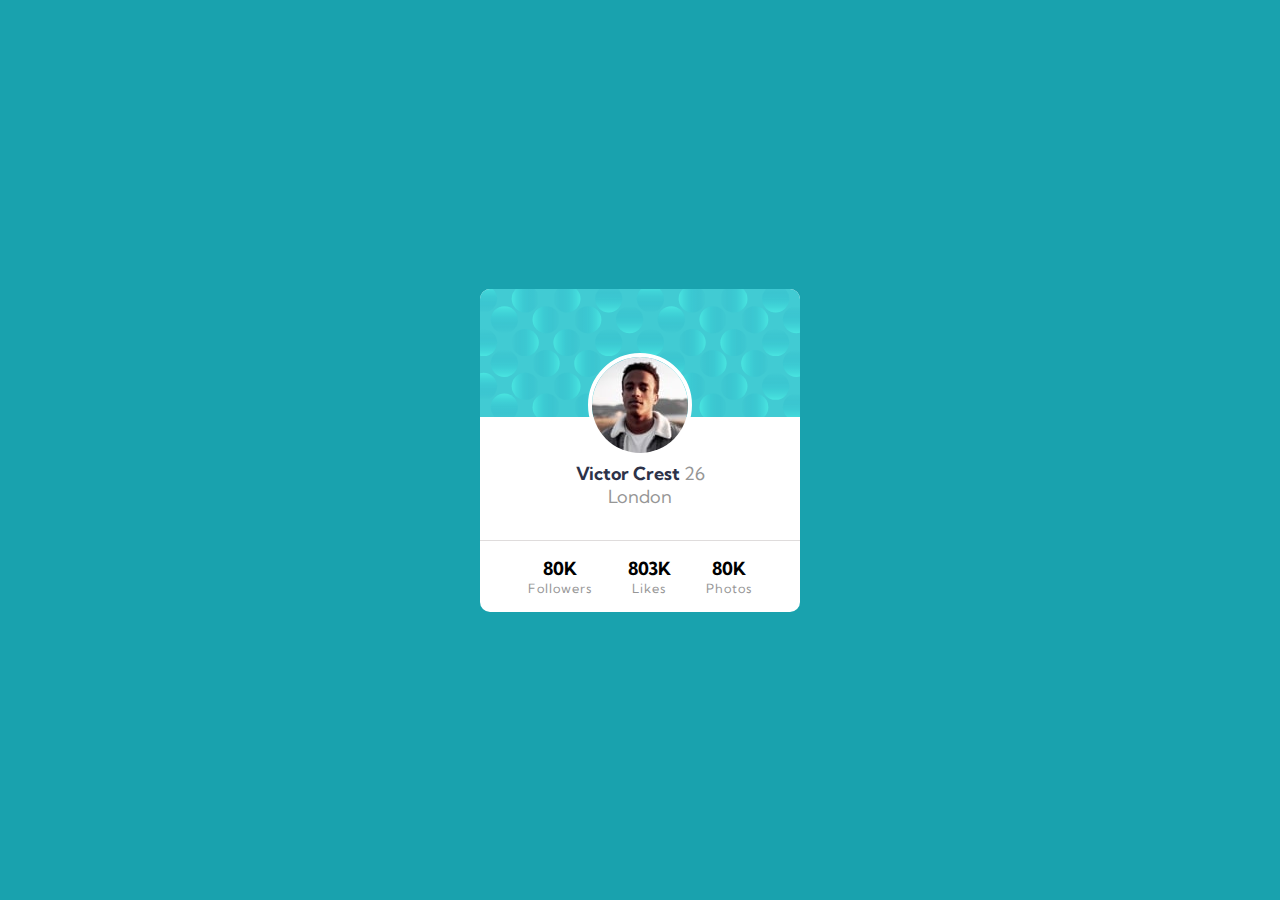
<file: index.html>
<!DOCTYPE html>
<html lang="en">
  <head>
    <meta charset="UTF-8" />
    <meta name="viewport" content="width=device-width, initial-scale=1.0" />
    <!-- displays site properly based on user's device -->

    <link
      rel="icon"
      type="image/png"
      sizes="32x32"
      href="./images/favicon-32x32.png"
    />
    <link rel="stylesheet" href="css/style.css" />
    <link rel="preconnect" href="https://fonts.googleapis.com" />
    <link rel="preconnect" href="https://fonts.gstatic.com" crossorigin />
    <link
      href="https://fonts.googleapis.com/css2?family=Kumbh+Sans:wght@400;700&display=swap"
      rel="stylesheet"
    />

    <title>Frontend Mentor | Profile card component</title>
  </head>
  <body class="page">
    <!-- <svg class="bg-top">
      <use xlink:href="images/bg-pattern-top.svg"></use>
    </svg>
    <svg class="bg-bottom">
      <use xlink:href="images/bg-pattern-bottom.svg"></use>
    </svg> -->

    <div class="container">
      <div class="card">
        <div class="card__bg">
          <img src="images/bg-pattern-card.svg" alt="sea" class="card__img" />
        </div>

        <div class="card__profile">
          <figure class="profile">
            <img
              src="images/image-victor.jpg"
              alt="profile pic"
              class="profile__pic"
            />
            <figcaption>
              <span class="profile__name">Victor Crest</span>
              <span class="profile__age">26</span>
              <span class="profile__city">London</span>
            </figcaption>
          </figure>
        </div>
        <div class="card__features">
          <div class="info__box">
            <div class="info__number">80K</div>
            <div class="info__feature">Followers</div>
          </div>
          <div class="info__box">
            <div class="info__number">803K</div>
            <div class="info__feature">Likes</div>
          </div>
          <div class="info__box">
            <div class="info__number">80K</div>
            <div class="info__feature">Photos</div>
          </div>
        </div>
      </div>
    </div>
    <!-- Victor Crest
  26
  London

  80K
  Followers

  803K
  Likes

  1.4K
  Photos -->
  </body>
</html>
</file>
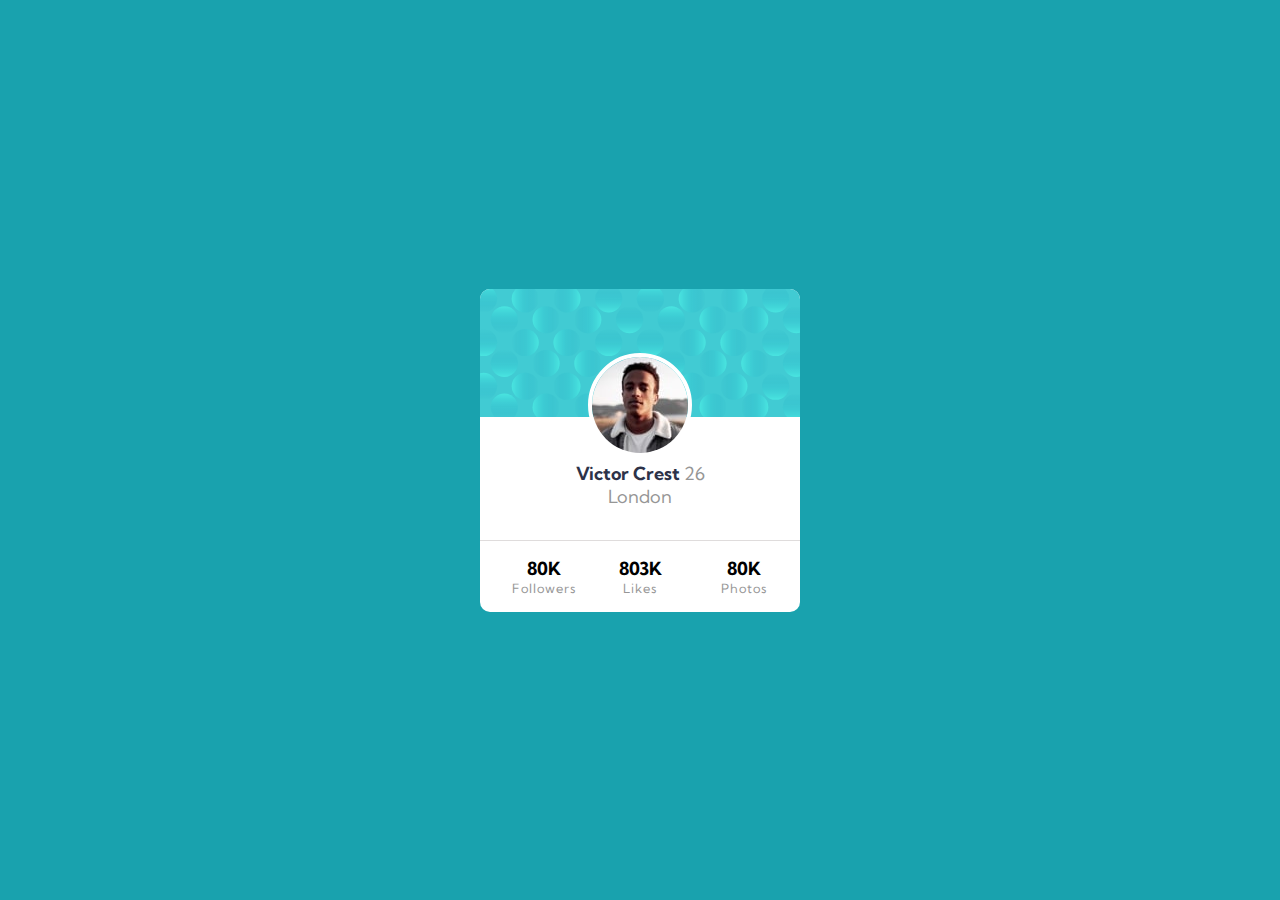
<file: index0.html>
<!DOCTYPE html>
<html lang="en">
  <head>
    <meta charset="UTF-8" />
    <meta name="viewport" content="width=device-width, initial-scale=1.0" />
    <!-- displays site properly based on user's device -->

    <link
      rel="icon"
      type="image/png"
      sizes="32x32"
      href="./images/favicon-32x32.png"
    />
    <link rel="stylesheet" href="css/style0.css" />
    <link rel="preconnect" href="https://fonts.googleapis.com" />
    <link rel="preconnect" href="https://fonts.gstatic.com" crossorigin />
    <link
      href="https://fonts.googleapis.com/css2?family=Kumbh+Sans:wght@400;700&display=swap"
      rel="stylesheet"
    />

    <title>Frontend Mentor | Profile card component</title>
  </head>
  <body class="page">
    <!-- <svg class="bg-top">
      <use xlink:href="images/bg-pattern-top.svg"></use>
    </svg>
    <svg class="bg-bottom">
      <use xlink:href="images/bg-pattern-bottom.svg"></use>
    </svg> -->

    <div class="container">
      <div class="card">
        <div class="card__bg">
          <img src="images/bg-pattern-card.svg" alt="sea" class="card__img" />
        </div>

        <div class="card__profile">
          <figure class="profile">
            <img
              src="images/image-victor.jpg"
              alt="profile pic"
              class="profile__pic"
            />
            <figcaption>
              <span class="profile__name">Victor Crest</span>
              <span class="profile__age">26</span>
              <span class="profile__city">London</span>
            </figcaption>
          </figure>
        </div>

        <div class="info__box info__box--1">
          <div class="info__number">80K</div>
          <div class="info__feature">Followers</div>
        </div>
        <div class="info__box info__box--2">
          <div class="info__number">803K</div>
          <div class="info__feature">Likes</div>
        </div>
        <div class="info__box info__box--3">
          <div class="info__number">80K</div>
          <div class="info__feature">Photos</div>
        </div>
      </div>
    </div>
    <!-- Victor Crest
  26
  London

  80K
  Followers

  803K
  Likes

  1.4K
  Photos -->
  </body>
</html>
</file>
<file: css/style.css>
*,
*::before,
*::after {
  margin: 0;
  padding: 0;
  box-sizing: inherit;
}

body {
  font-size: 1.125rem;
  font-family: "Kumbh Sans", sans-serif;
  background-color: hsl(185, 75%, 39%);
  min-height: 100vh;
  /* height: 100vh; */
}

.page {
  display: grid;
  place-items: center;
}

img {
  max-width: 100%;
  display: block;
}

.container {
  max-width: 20rem;
}

@media (max-width: 340px) {
  .container {
    max-width: 15rem;
  }
}

.card {
  background-color: #fff;
  border-radius: 10px;
  box-shadow: 0px 3px solid hsla(0, 0%, 50%, 0.911);
  /* display: grid; */
}

.card__bg {
  width: 100%;
}

.card__img {
  border-top-left-radius: 10px;
  border-top-right-radius: 10px;
}

.card__profile {
  margin: 0 auto;
  text-align: center;
  border-bottom: 1px solid rgb(223, 220, 220);
  padding-bottom: 2rem;
  margin-top: -4rem;
}

.profile {
  margin: 0 auto;
  text-align: center;
}

.profile__pic {
  border: 4px solid #fff;
  border-radius: 50%;
  display: inline-block;
}

.profile__name {
  font-weight: 700;
  color: hsl(229, 23%, 23%);
}

.profile__age,
.profile__city {
  color: hsl(0, 0%, 59%);
}

.profile__city {
  display: block;
}

.card__features {
  display: flex;
  justify-content: space-between;
  padding: 1rem 3rem;
  text-align: center;
}

.info__number {
  font-weight: 700;
}

.info__feature {
  text-transform: capitalize;
  color: hsl(0, 0%, 59%);
  font-size: 0.8rem;
  letter-spacing: 1px;
}
</file>
<file: css/style0.css>
*,
*::before,
*::after {
  margin: 0;
  padding: 0;
  box-sizing: inherit;
}

body {
  font-size: 1.125rem;
  font-family: "Kumbh Sans", sans-serif;
  background-color: hsl(185, 75%, 39%);
  min-height: 100vh;
  /* height: 100vh; */
}

.page {
  display: grid;
  place-items: center;
}

img {
  max-width: 100%;
  display: block;
}

.container {
  max-width: 20rem;
}

@media (max-width: 340px) {
  .container {
    max-width: 15rem;
  }
}

.card {
  background-color: #fff;
  border-radius: 10px;
  box-shadow: 0px 3px solid hsla(0, 0%, 50%, 0.911);
  display: grid;
  grid-template-columns:
    [full-start] 1rem [center-start] repeat(3, [col-start] 1fr [col-end])
    [center-end] 1rem [full-end];
}

.card__bg {
  grid-column: full-start / full-end;
}

.card__img {
  border-top-left-radius: 10px;
  border-top-right-radius: 10px;
}

.card__profile {
  grid-column: full-start / full-end;
  text-align: center;
  border-bottom: 1px solid rgb(223, 220, 220);
  padding-bottom: 2rem;
  margin-top: -4rem;
}

.profile {
  margin: 0 auto;
  text-align: center;
}

.profile__pic {
  border: 4px solid #fff;
  border-radius: 50%;
  display: inline-block;
}

.profile__name {
  font-weight: 700;
  color: hsl(229, 23%, 23%);
}

.profile__age,
.profile__city {
  color: hsl(0, 0%, 59%);
}

.profile__city {
  display: block;
}

.info__box {
  justify-self: center;
  text-align: center;
  padding: 1rem 0rem;
}

.info__box--1 {
  grid-column: col-start 1 / col-start 2;
}
.info__box--2 {
  grid-column: col-start 2 / col-start 3;
}
.info__box--3 {
  grid-column: col-start 3 / col-start 4;
}

.info__number {
  font-weight: 700;
}

.info__feature {
  text-transform: capitalize;
  color: hsl(0, 0%, 59%);
  font-size: 0.8rem;
  letter-spacing: 1px;
}
</file>
